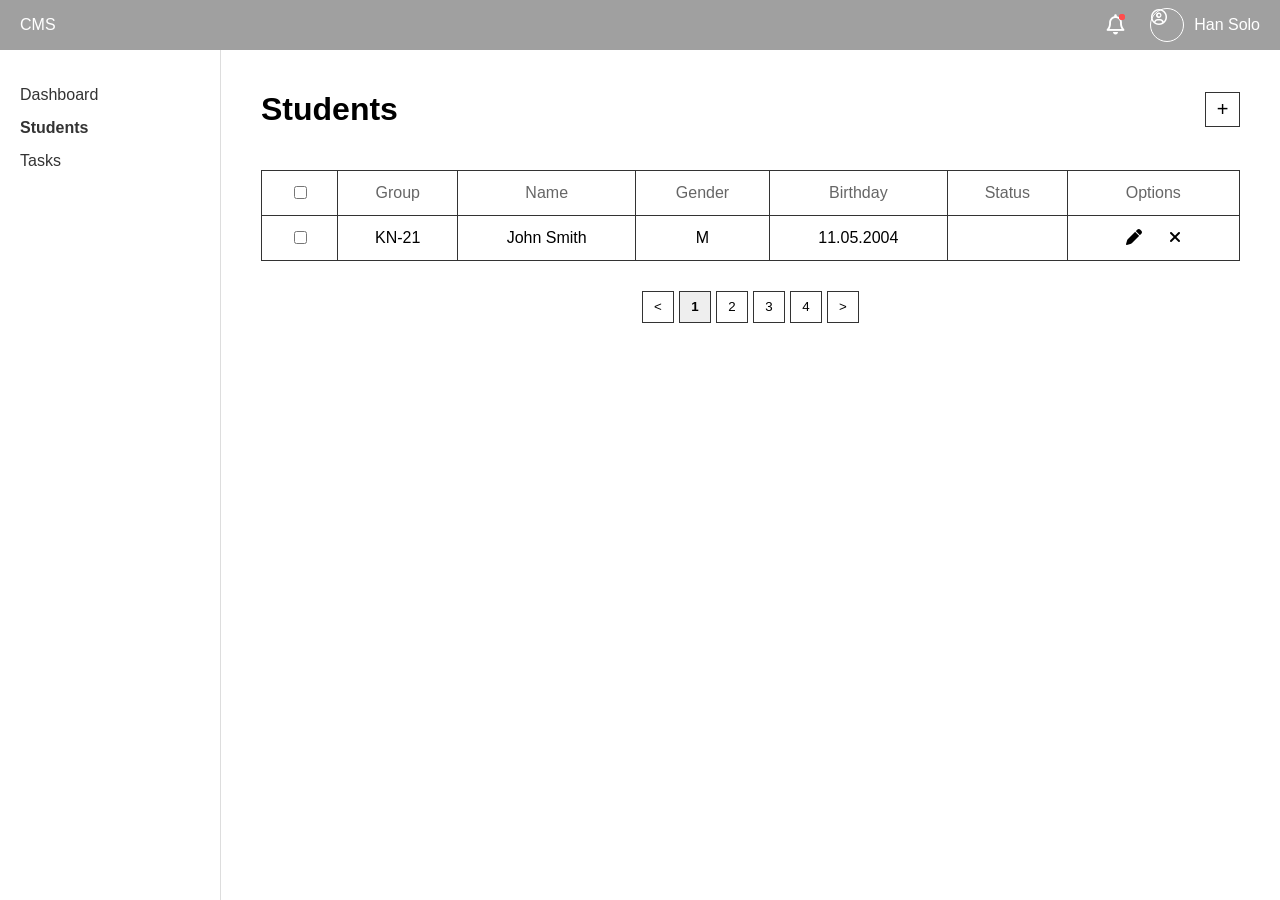
<file: LR1/index.html>
<!DOCTYPE html>
<html lang="en">
<head>
    <meta charset="UTF-8">
    <meta name="viewport" content="width=device-width, initial-scale=1.0">
    <title>Students</title>
    <link rel="stylesheet" href="https://cdnjs.cloudflare.com/ajax/libs/font-awesome/6.5.1/css/all.min.css">
    <link rel="stylesheet" href="styles.css">
</head>
<body>

    <header class="top-bar">
        <div class="logo">CMS</div>
        <div class="header-right">
            <div class="dropdown" id="notif-dropdown">
                <div class="notification-container">
                    <i class="fa-regular fa-bell"></i>
                    <span class="pulse-dot"></span>
                </div>
                <div class="dropdown-content notif-box">
                    <div class="notif-item"><i class="fa-solid fa-circle-user"></i> <div><strong>Admin</strong><p>Waiting to approve...</p></div></div>
                    <div class="notif-item"><i class="fa-solid fa-circle-user"></i> <div><strong>John K.</strong><p>New comment added</p></div></div>
                </div>
            </div>

            <div class="dropdown" id="profile-dropdown">
                <div class="user-info">
                    <i class="fa-regular fa-circle-user avatar-icon"></i>
                    <span class="user-name">Han Solo</span>
                </div>
                <div class="dropdown-content profile-box">
                    <a href="#">Profile</a>
                    <a href="#">Log Out</a>
                </div>
            </div>
        </div>
    </header>

    <div class="main-wrapper">
        <nav class="sidebar">
            <ul>
                <li><a href="#">Dashboard</a></li>
                <li><a href="#" class="active">Students</a></li>
                <li><a href="#">Tasks</a></li>
            </ul>
        </nav>

        <main class="content">
            <div class="content-header">
                <h1>Students</h1>
                <button class="add-btn" id="open-add-modal">+</button>
            </div>

            <table id="students-table">
                <thead>
                    <tr>
                        <th><input type="checkbox"></th>
                        <th>Group</th>
                        <th>Name</th>
                        <th>Gender</th>
                        <th>Birthday</th>
                        <th>Status</th>
                        <th>Options</th>
                    </tr>
                </thead>
                <tbody>
                    <tr>
                        <td><input type="checkbox"></td>
                        <td>KN-21</td>
                        <td>John Smith</td>
                        <td>M</td>
                        <td>11.05.2004</td>
                        <td><span class="dot green"></span></td>
                        <td>
                            <button class="icon-btn edit-row"><i class="fa-solid fa-pen"></i></button> 
                            <button class="icon-btn delete-row"><i class="fa-solid fa-xmark"></i></button>
                        </td>
                    </tr>
                </tbody>
            </table>

            <div class="pagination">
                <button>&lt;</button>
                <button class="active">1</button>
                <button>2</button>
                <button>3</button>
                <button>4</button>
                <button>&gt;</button>
            </div>
        </main>
    </div>

    <div id="student-modal" class="modal">
        <div class="modal-content">
            <div class="modal-header">
                <h2 id="modal-title">Add student</h2>
                <span class="close-modal">&times;</span>
            </div>
            <div class="modal-body">
                <div class="form-row">
                    <label>Group</label>
                    <select id="st-group"><option>KN-21</option><option>KN-22</option></select>
                </div>
                <div class="form-row"><label>First name</label><input type="text" id="st-fname"></div>
                <div class="form-row"><label>Last name</label><input type="text" id="st-lname"></div>
                <div class="form-row">
                    <label>Gender</label>
                    <select id="st-gender"><option>Male</option><option>Female</option></select>
                </div>
                <div class="form-row"><label>Birthday</label><input type="date" id="st-birth"></div>
            </div>
            <div class="modal-footer">
                <button class="btn-cancel close-modal">Cancel</button>
                <button class="btn-confirm" id="save-student">Create</button>
            </div>
        </div>
    </div>

    <div id="delete-modal" class="modal">
        <div class="modal-content">
            <div class="modal-header">
                <h2>Warning</h2>
                <span class="close-modal">&times;</span>
            </div>
            <div class="modal-body">
                <p id="delete-text">Are you sure you want to delete user?</p>
            </div>
            <div class="modal-footer">
                <button class="btn-cancel close-modal">Cancel</button>
                <button class="btn-confirm" id="confirm-delete">Ok</button>
            </div>
        </div>
    </div>

    <script src="script.js"></script>
</body>
</html>
</file>
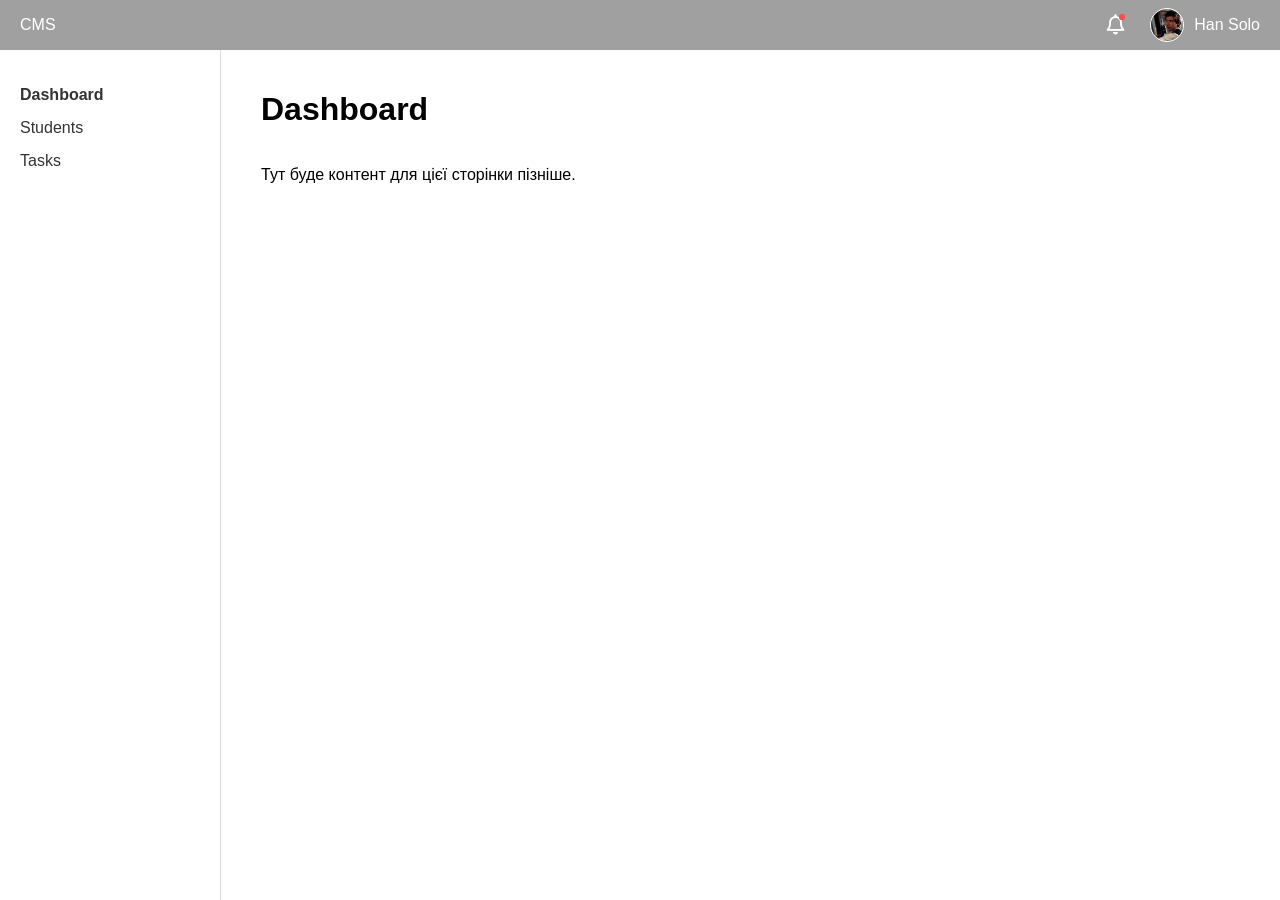
<file: LR1/dashboard.html>
<!DOCTYPE html>
<html lang="uk">
<head>
    <meta charset="UTF-8">
    <meta name="viewport" content="width=device-width, initial-scale=1.0">
    <title>CMS - Dashboard</title> 
    <link rel="stylesheet" href="https://cdnjs.cloudflare.com/ajax/libs/font-awesome/6.5.1/css/all.min.css">
    <link rel="stylesheet" href="styles.css">
</head>
<body>

    <header class="top-bar">
    <div class="header-left">
        <i class="fa-solid fa-bars burger-btn" id="mobile-menu-toggle"></i>
        <div class="logo">CMS</div>
    </div>
        <div class="header-right">
            <div class="dropdown" id="notif-dropdown">
                <div class="notification-container">
                    <i class="fa-regular fa-bell"></i>
                    <span class="pulse-dot"></span>
                </div>
                <div class="dropdown-content notif-box">
                    <div class="dropdown-content-inner">
                        <div class="notif-item">
                            <i class="fa-solid fa-circle-user"></i> 
                            <div><strong>Admin</strong><p>Waiting to approve...</p></div>
                        </div>
                        <div class="notif-item">
                            <i class="fa-solid fa-circle-user"></i> 
                            <div><strong>John K.</strong><p>New comment added</p></div>
                        </div>
                    </div>
                </div>
            </div>

            <div class="dropdown" id="profile-dropdown">
                <div class="user-info">
                    <img src="avatar.jpg" class="avatar-icon" alt="avatar">
                    <span class="user-name">Han Solo</span>
                </div>
                <div class="dropdown-content profile-box">
                    <div class="dropdown-content-inner">
                        <a href="#">Profile</a>
                        <a href="#">Log Out</a>
                    </div>
                </div>
            </div>
        </div>
    </header>

    <div class="main-wrapper">
        <nav class="sidebar">
            <ul>
                <li><a href="#" class="active">Dashboard</a></li>
                <li><a href="students.html">Students</a></li>
                <li><a href="tasks.html">Tasks</a></li>
            </ul>
        </nav>

        <main class="content">
            <div class="content-header">
                <h1>Dashboard</h1> </div>
            
            <div class="placeholder-text">
                <p>Тут буде контент для цієї сторінки пізніше.</p>
            </div>
        </main>
    </div>

<script src="script.js"></script>
</body>
</html>
</file>
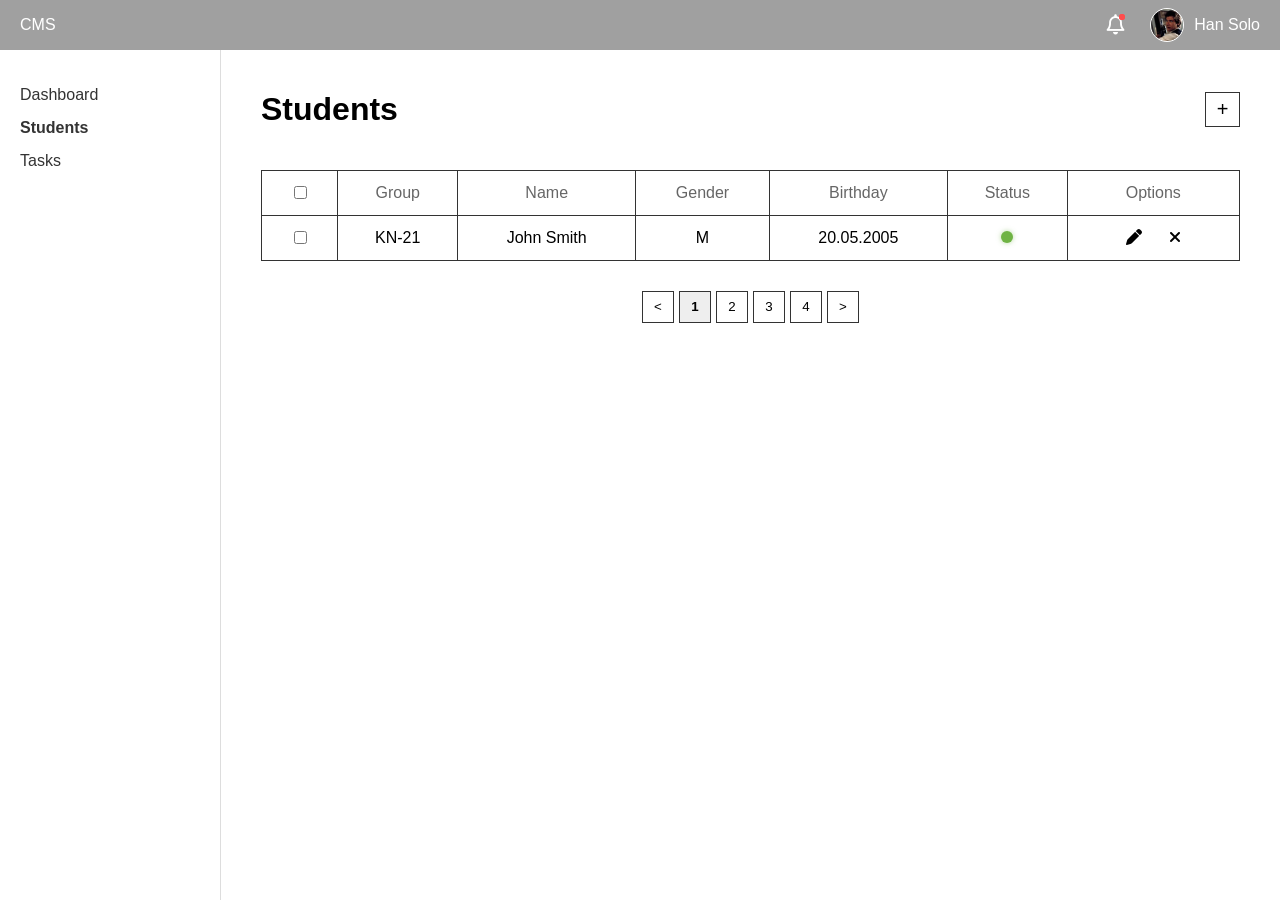
<file: LR1/students.html>
<!DOCTYPE html>
<html lang="uk">
<head>
    <meta charset="UTF-8">
    <meta name="viewport" content="width=device-width, initial-scale=1.0">
    <title>CMS - Students</title>
    <link rel="stylesheet" href="https://cdnjs.cloudflare.com/ajax/libs/font-awesome/6.5.1/css/all.min.css">
    <link rel="stylesheet" href="styles.css">
    <link rel="manifest" href="manifest.json">
</head>
<body>

    <header class="top-bar">
    <div class="header-left">
        <i class="fa-solid fa-bars burger-btn" id="mobile-menu-toggle"></i>
        <div class="logo">CMS</div>
    </div>
        <div class="header-right">
            <div class="dropdown" id="notif-dropdown">
                <div class="notification-container">
                    <i class="fa-regular fa-bell"></i>
                    <span class="pulse-dot"></span>
                </div>
                <div class="dropdown-content notif-box">
                    <div class="dropdown-content-inner">
                        <div class="notif-item">
                            <i class="fa-solid fa-circle-user"></i> 
                            <div><strong>Admin</strong><p>Waiting to approve...</p></div>
                        </div>
                        <div class="notif-item">
                            <i class="fa-solid fa-circle-user"></i> 
                            <div><strong>John K.</strong><p>New comment added</p></div>
                        </div>
                    </div>
                </div>
            </div>

            <div class="dropdown" id="profile-dropdown">
                <div class="user-info">
                    <img src="avatar.jpg" class="avatar-icon" alt="avatar">
                    <span class="user-name">Han Solo</span>
                </div>
                <div class="dropdown-content profile-box">
                    <div class="dropdown-content-inner">
                        <a href="#">Profile</a>
                        <a href="#">Log Out</a>
                    </div>
                </div>
            </div>
        </div>
    </header>

    <div class="main-wrapper">
        <nav class="sidebar">
            <ul>
                <li><a href="dashboard.html">Dashboard</a></li>
                <li><a href="#" class="active">Students</a></li>
                <li><a href="tasks.html">Tasks</a></li>
            </ul>
        </nav>

        <main class="content">
            <div class="content-header">
                <h1>Students</h1>
                <button class="add-btn" id="open-add-modal">+</button>
            </div>
            <div class="table-container">
                <table id="students-table">
                    <thead>
                        <tr>
                            <th><input type="checkbox"></th>
                            <th>Group</th>
                            <th>Name</th>
                            <th>Gender</th>
                            <th>Birthday</th>
                            <th>Status</th>
                            <th>Options</th>
                        </tr>
                    </thead>
                    <tbody>
                        <tr data-id="1" data-group="1" data-gender="1" data-status="1">
                            <td data-label="Select"><input type="checkbox"></td>
                            <td data-label="Group">KN-21</td>
                            <td data-label="Name">John Smith</td>
                            <td data-label="Gender">M</td>
                            <td data-label="Birthday" data-raw-date="2005-05-20">20.05.2005</td>
                            <td data-label="Status"><span class="dot online"></span></td>
                            <td data-label="Options">
                                <button class="icon-btn edit-row"><i class="fa-solid fa-pen"></i></button> 
                                <button class="icon-btn delete-row"><i class="fa-solid fa-xmark"></i></button>
                            </td>
                        </tr>
                    </tbody>
                </table>
            </div> 

            <div class="pagination">
                <button>&lt;</button>
                <button class="active">1</button>
                <button>2</button>
                <button>3</button>
                <button>4</button>
                <button>&gt;</button>
            </div>
        </main>
    </div>

    <div id="student-modal" class="modal">
        <div class="modal-content">
            <div class="modal-header">
                <h2 id="modal-title">Add student</h2>
                <button class="btn-close close-modal">&times;</button>
            </div>
            <div class="modal-body">
                <div class="form-row">
                    <input type="hidden" id="st-id">
                    <label>Group</label>
                    <select id="st-group">
                        <option value="0">Select Group</option>
                        <option value="1">KN-21</option>
                        <option value="2">KN-22</option>
                    </select>
                </div>
                <div class="form-row"><label>First name</label>
                    <div class="input-wrapper">
                        <input type="text" id="st-fname">
                        <span class="error-msg" id="error-fname">First name is required</span>
                    </div>
                </div>
                <div class="form-row"><label>Last name</label>
                    <div class="input-wrapper">
                        <input type="text" id="st-lname">
                        <span class="error-msg" id="error-lname">Last name is required</span>
                    </div>
                </div>
                <div class="form-row">
                    <label>Gender</label>
                    <select id="st-gender">
                        <option value="0">Select Gender</option>
                        <option value="1">Male</option>
                        <option value="2">Female</option>
                    </select>
                </div>
                <div class="form-row"><label>Birthday</label>
                    <div class="input-wrapper">
                        <input type="date" id="st-birth">
                        <span class="error-msg" id="error-birth">Birthday is required</span>
                    </div>
                </div>
                <div class="form-row">
                    <label>Status</label>
                    <select id="st-status">
                        <option value="0">Select Status</option>
                        <option value="1">Online</option>
                        <option value="2">Offline</option>
                    </select>
                </div>
            </div>
            <div class="modal-footer">
                <button class="btn-cancel close-modal">Cancel</button>
                <button class="btn-confirm" id="save-student">Create</button>
            </div>
        </div>
    </div>

    <div id="delete-modal" class="modal">
        <div class="modal-content">
            <div class="modal-header">
                <h2>Warning</h2>
                <button class="btn-close close-modal">&times;</button>
            </div>
            <div class="modal-body">
                <p id="delete-text">Are you sure you want to delete user?</p>
            </div>
            <div class="modal-footer">
                <button class="btn-cancel close-modal">Cancel</button>
                <button class="btn-confirm" id="confirm-delete">Ok</button>
            </div>
        </div>
    </div>

    <script src="script.js"></script>
</body>
</html>
</file>
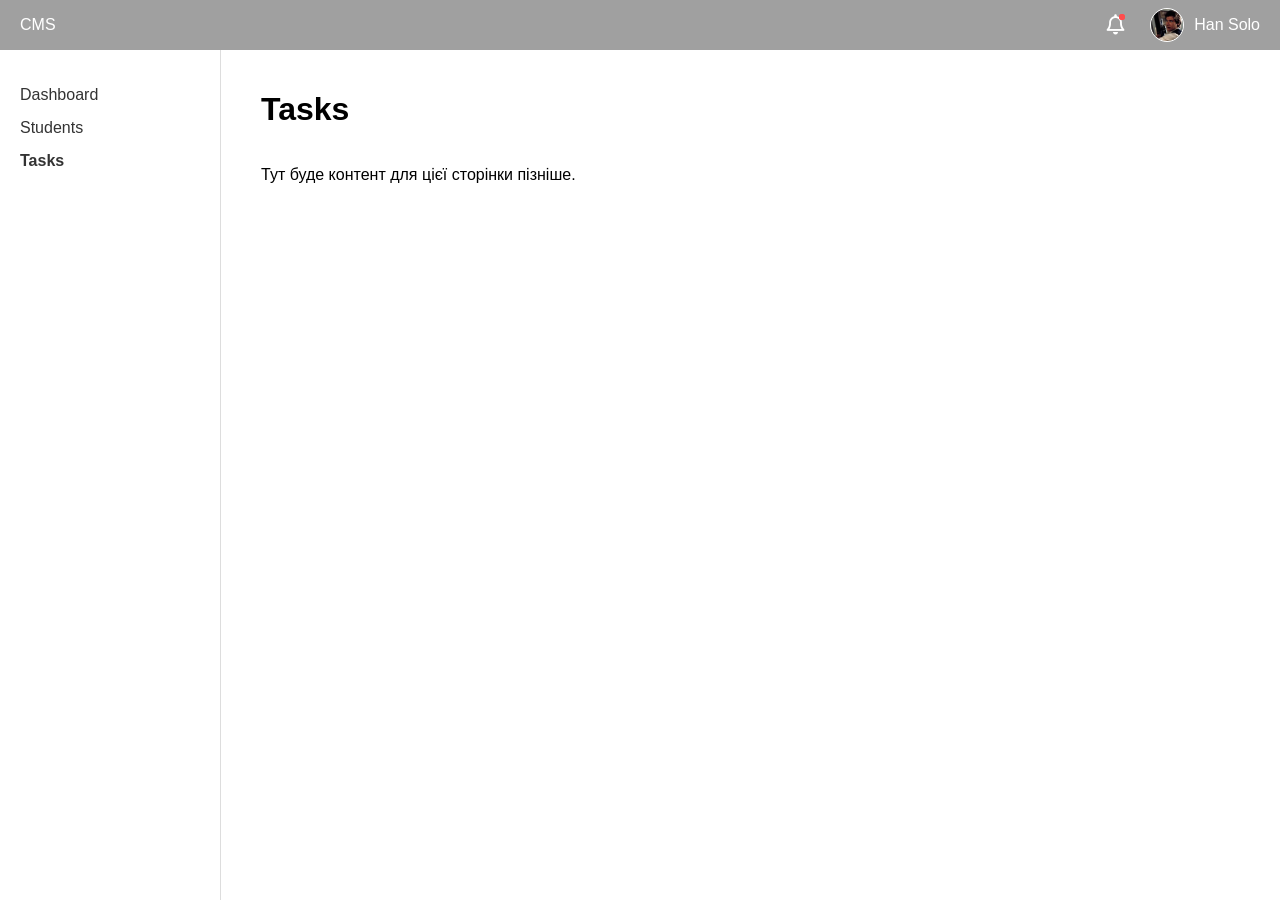
<file: LR1/tasks.html>
<!DOCTYPE html>
<html lang="uk">
<head>
    <meta charset="UTF-8">
    <meta name="viewport" content="width=device-width, initial-scale=1.0">
    <title>CMS - Tasks</title> 
    <link rel="stylesheet" href="https://cdnjs.cloudflare.com/ajax/libs/font-awesome/6.5.1/css/all.min.css">
    <link rel="stylesheet" href="styles.css">
</head>
<body>

    <header class="top-bar">
    <div class="header-left">
        <i class="fa-solid fa-bars burger-btn" id="mobile-menu-toggle"></i>
        <div class="logo">CMS</div>
    </div>
        <div class="header-right">
            
            <div class="dropdown" id="notif-dropdown">
                <div class="notification-container">
                    <i class="fa-regular fa-bell"></i>
                    <span class="pulse-dot"></span>
                </div>
                <div class="dropdown-content notif-box">
                    <div class="dropdown-content-inner">
                        <div class="notif-item">
                            <i class="fa-solid fa-circle-user"></i> 
                            <div><strong>Admin</strong><p>Waiting to approve...</p></div>
                        </div>
                        <div class="notif-item">
                            <i class="fa-solid fa-circle-user"></i> 
                            <div><strong>John K.</strong><p>New comment added</p></div>
                        </div>
                    </div>
                </div>
            </div>

            <div class="dropdown" id="profile-dropdown">
                <div class="user-info">
                    <img src="avatar.jpg" class="avatar-icon" alt="avatar">
                    <span class="user-name">Han Solo</span>
                </div>
                <div class="dropdown-content profile-box">
                    <div class="dropdown-content-inner">
                        <a href="#">Profile</a>
                        <a href="#">Log Out</a>
                    </div>
                </div>
            </div>
        </div>
    </header>

    <div class="main-wrapper">
        <nav class="sidebar">
            <ul>
                <li><a href="dashboard.html">Dashboard</a></li>
                <li><a href="students.html">Students</a></li>
                <li><a href="#" class="active">Tasks</a></li>
            </ul>
        </nav>

        <main class="content">
            <div class="content-header">
                <h1>Tasks</h1> </div>
            
            <div class="placeholder-text">
                <p>Тут буде контент для цієї сторінки пізніше.</p>
            </div>
        </main>
    </div>

<script src="script.js"></script>
</body>
</html>
</file>
<file: LR1/styles.css>
:root {
    --gray-bg: #a0a0a0;
    --border-color: #333;
}

body { font-family: Arial, sans-serif; margin: 0; padding: 0; overflow-x: hidden; }

/* HEADER */
.top-bar {
    display: flex;
    justify-content: space-between;
    align-items: center;
    background: var(--gray-bg);
    color: white;
    padding: 0 20px;
    height: 50px;
}
.header-right { display: flex; align-items: center; gap: 25px; height: 100%; }
.header-left {
    display: flex;
    align-items: center;
    gap: 15px;
}
/* DROPDOWNS */
.dropdown { position: relative; height: 100%; display: flex; align-items: center; }
.dropdown-content { display: none; position: absolute; top: 100%; right: 0; padding-top: 10px; z-index: 100;}
.dropdown-content-inner { background: white; border: 1px solid #ccc; min-width: 180px; box-shadow: 0 4px 12px rgba(0,0,0,0.15);}
.dropdown:hover .dropdown-content { display: block; }
.user-info { display: flex; align-items: center; gap: 10px; cursor: pointer; }
.avatar-icon { width: 32px; height: 32px; border-radius: 50%; object-fit: cover; border: 1px solid white; }
.notif-box { width: 250px; color: black; }
.notif-item { display: flex; padding: 10px; border-bottom: 1px solid #eee; gap: 10px; font-size: 12px; }
.profile-box a { color: black; display: block; padding: 10px 15px; text-decoration: none; border-bottom: 1px solid #eee; }
.profile-box a:hover { background: #f5f5f5; }

/* LAYOUT */
.main-wrapper { display: flex; min-height: calc(100vh - 50px); }
.sidebar { width: 180px; border-right: 1px solid #ddd; padding: 20px; background: #fff; }
.sidebar ul { list-style: none; padding: 0; }
.sidebar a { text-decoration: none; color: #333; display: block; margin-bottom: 15px; }
.sidebar a.active { font-weight: bold; }
.content { flex-grow: 1; padding: 20px 40px; }
.content-header { display: flex; justify-content: space-between; align-items: center; }

/* TABLE */
table { width: 100%; border-collapse: collapse; margin-top: 20px; }
th, td { border: 1px solid var(--border-color); padding: 12px; text-align: center; }
th { color: #666; font-weight: normal; }

/* STATUS */
.dot { height: 12px; width: 12px; border-radius: 50%; display: inline-block; }
.dot.online { background-color: #6fb344; box-shadow: 0 0 5px rgba(111, 179, 68, 0.5); }
.dot.offline { background-color: #bbb;}
.dot.away { background-color: #ffcc00;}
.icon-btn { cursor: pointer; border: none; background: none; font-size: 16px; margin: 0 5px; }


/* MODALS */
.modal {
    display: none; position: fixed; top: 0; left: 0; width: 100%; height: 100%;
    background: rgba(0,0,0,0.4); justify-content: center; align-items: center; z-index: 200;
}
.modal-content { background: white; width: 450px; border-radius: 4px; border: 1px solid #000; overflow: hidden; }
.modal-header { display: flex; justify-content: space-between; padding: 15px; border-bottom: 1px solid #000; }
.modal-body { padding: 20px; }
.modal-footer { padding: 15px; border-top: 1px solid #ccc; display: flex; justify-content: flex-end; gap: 15px; }

.form-row { display: flex; margin-bottom: 15px; align-items: center; }
.form-row label { width: 110px; color: #333; }
.form-row input, .form-row select { flex-grow: 1; padding: 6px; border: 1px solid #ccc; }

.btn-confirm { background: white; border: 1px solid #333; cursor: pointer; padding: 6px 20px; }
.btn-cancel { background: transparent; border: none; cursor: pointer; text-decoration: underline; color: #666; }
.btn-close { background: transparent; border: 1px solid #333; font-size: 20px; cursor: pointer; color: #333; width: 32px; height: 32px; }
.add-btn { width: 35px; height: 35px; border: 1px solid #333; background: white; cursor: pointer; font-size: 20px; }
.add-btn:hover { background: #eee; }
/* PULSE ANIMATION */
.notification-container { position: relative; font-size: 20px; cursor: pointer; }
.pulse-dot {
    position: absolute; top: 0; right: 0; width: 6px; height: 6px;
    background: #ff4d4d; border-radius: 50%;
}
.pulse-dot::after {
    content: ""; position: absolute; width: 100%; height: 100%;
    background: inherit; border-radius: inherit; animation: pulse 2s infinite;
}

@keyframes pulse { 
    0% { transform: scale(1); opacity: 1; } 
    100% { transform: scale(4); opacity: 0; } 
}

/* PAGINATION */
.pagination { display: flex; justify-content: center; gap: 5px; margin-top: 30px; }
.pagination button { width: 32px; height: 32px; border: 1px solid #333; background: white; cursor: pointer; }
.pagination button.active { background: #eee; font-weight: bold; }
.pagination button:hover { background: #eee; }

/* Обгортка для інпуту та повідомлення про помилку */
.input-wrapper {
    flex-grow: 1;
    display: flex;
    flex-direction: column;
}

/* Текст помилки (за замовчуванням прихований) */
.error-msg {
    color: #ff4d4d;
    font-size: 12px;
    margin-top: 4px;
    display: none;
}

/* Клас, який ми будемо додавати, якщо поле невалідне */
.invalid input {
    border: 2px solid #ff4d4d;
    background-color: #fff0f0;
}

.invalid .error-msg {
    display: block;
}

@media (max-width: 768px) {
    /* SIDEBAR */
    .sidebar {
        position: fixed;
        top: 50px;
        left: 0;
        width: 250px;
        height: calc(100vh - 50px);
        background: white;
        z-index: 150;
        transition: transform 0.3s ease;
        transform: translateX(-100%);
        box-shadow: 5px 0 15px rgba(0,0,0,0.1);
        display: block !important;
        padding: 20px;
    }

    .sidebar.open {
        transform: translateX(0);
    }

    .sidebar ul {
        display: block;
        flex-direction: column;
    }

    .burger-btn {
        display: block;
        cursor: pointer;
        font-size: 20px;
        color: white;
    }

    /* LAYOUT*/
    .main-wrapper {
        flex-direction: column;
    }

    .content {
        padding: 10px;
        width: 100%;
        box-sizing: border-box;
    }

    /* TABLE */
    .table-container {
        width: 100%;
        overflow-x: auto;
        -webkit-overflow-scrolling: touch;
        margin-top: 15px;
        border: 1px solid #ddd;
    }

    table {
        display: table !important;
        width: 100%;
        min-width: 650px;
        border-collapse: collapse;
        table-layout: auto;
    }

    thead {
        display: table-header-group !important;
    }

    tbody {
        display: table-row-group !important;
    }

    tr {
        display: table-row !important;
    }

    th, td {
        display: table-cell !important;
        padding: 12px 8px !important;
        text-align: center !important;
        border: 1px solid #eee !important;
        white-space: nowrap; 
        font-size: 13px;
        width: auto !important;
        position: static !important;
    }

    td::before {
        display: none !important;
    }

    td {
        padding-left: 8px !important;
    }

    .user-name {
        display: none;
    }

    .modal-content {
        width: 95%;
    }
}

@media (min-width: 769px) {
    .burger-btn { display: none; }
}
</file>
